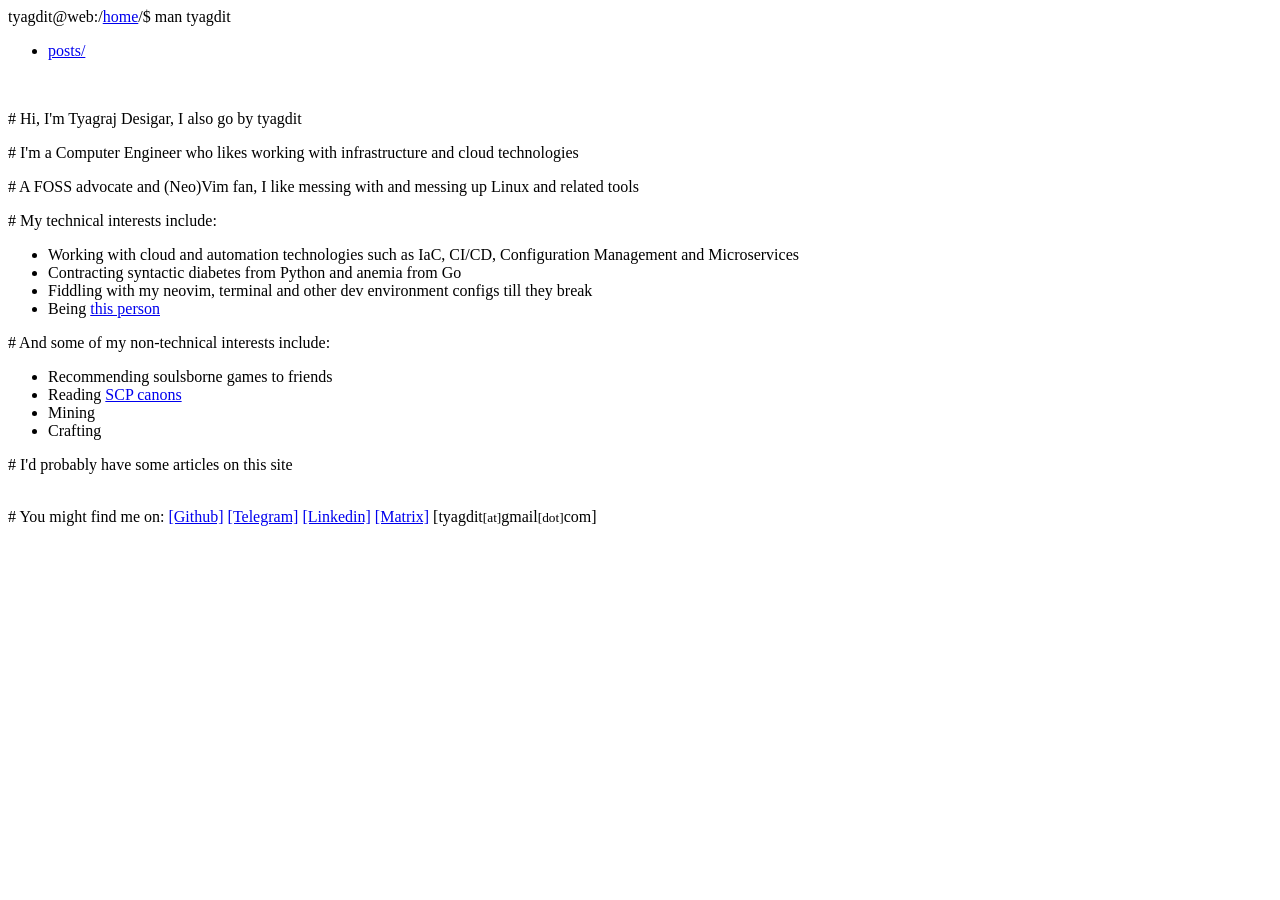
<file: docs/index.html>
<!DOCTYPE html>
<html lang="en-us">
<head>
	<meta name="generator" content="Hugo 0.111.3">
    <meta charset="utf-8">
    <meta http-equiv="X-UA-Compatible" content="IE=edge">
    <title>Tyagraj Desigar&#39;s site/</title>
    
    <meta name="viewport" content="width=device-width, initial-scale=1">
    <meta name="robots" content="all,follow">
    <meta name="googlebot" content="index,follow,snippet,archive">
    <link rel="stylesheet" href="https://nichir.in/hugo-theme-console/css/terminal-0.7.1.min.css">
    <link rel="stylesheet" href="https://nichir.in/hugo-theme-console/css/animate-3.7.2.min.css">
    <link rel="stylesheet" href="https://nichir.in/hugo-theme-console/css/console.css">
    
      <!--[if lt IE 9]>
          <script src="https://oss.maxcdn.com/html5shiv/3.7.2/html5shiv.min.js"></script>
          <script src="https://oss.maxcdn.com/respond/1.4.2/respond.min.js"></script>
      <![endif]-->
       
      <link href="https://nichir.in/index.xml" rel="alternate" type="application/rss+xml" title="Tyagraj Desigar's site" />
    <meta property="og:title" content="" />
<meta property="og:description" content="" />
<meta property="og:type" content="website" />
<meta property="og:url" content="https://nichir.in/" />


<meta name="twitter:title" content=""/>
<meta name="twitter:description" content=""/>

</head>
<body class="terminal">
    <div class="container">
        <div class="terminal-nav">
          <header class="terminal-logo">
            <div class="logo terminal-prompt">
                
                
                tyagdit@web:/<a href="https://nichir.in/" class="no-style ">home</a>/$&nbsp;man tyagdit</div>
          </header>

          <nav class="terminal-menu">
            <ul vocab="https://schema.org/" typeof="BreadcrumbList">
                
                <li><a href="https://nichir.in/posts/" typeof="ListItem">posts/</a></li>
                
            </ul>
          </nav>
        </div>
    </div>

    <div class="container">
        


    <br>
    <p># Hi, I'm Tyagraj Desigar, I also go by tyagdit
    <p># I'm a Computer Engineer who likes working with infrastructure and cloud technologies
    <p># A FOSS advocate and (Neo)Vim fan, I like messing with and messing up Linux and related tools

    <p># My technical interests include:<br>
    <ul>
        <li> Working with cloud and automation technologies such as IaC, CI/CD, Configuration Management and Microservices
        <li> Contracting syntactic diabetes from Python and anemia from Go<br>
        <li> Fiddling with my neovim, terminal and other dev environment configs till they break <br>
        <li> Being <a href="https://imgs.xkcd.com/comics/the_general_problem.png">this person</a><br>
    </ul>

    <p># And some of my non-technical interests include:<br>
    <ul>
        <li> Recommending soulsborne games to friends
        <li> Reading <a href="https://scp-wiki.wikidot.com/canon-hub">SCP canons</a>
        <li> Mining
        <li> Crafting
    </ul>

    <p># I'd probably have some articles on this site
    <br><br>


    <p># You might find me on:
    
        
            <a href="https://github.com/tyagdit" aria-label="Github">[Github]</a>
        
    
        
            <a href="https://t.me/altiboi" aria-label="Telegram">[Telegram]</a>
        
    
        
            <a href="https://linkedin.com/in/tyagraj-desigar" aria-label="Linkedin">[Linkedin]</a>
        
    
        
            <a href="https://matrix.to/#/@tyagdit:matrix.org" aria-label="Matrix">[Matrix]</a>
        
    
        
            [tyagdit<small>[at]</small>gmail<small>[dot]</small>com]
        
    



        
    </div>
  </body>
</html>
</file>
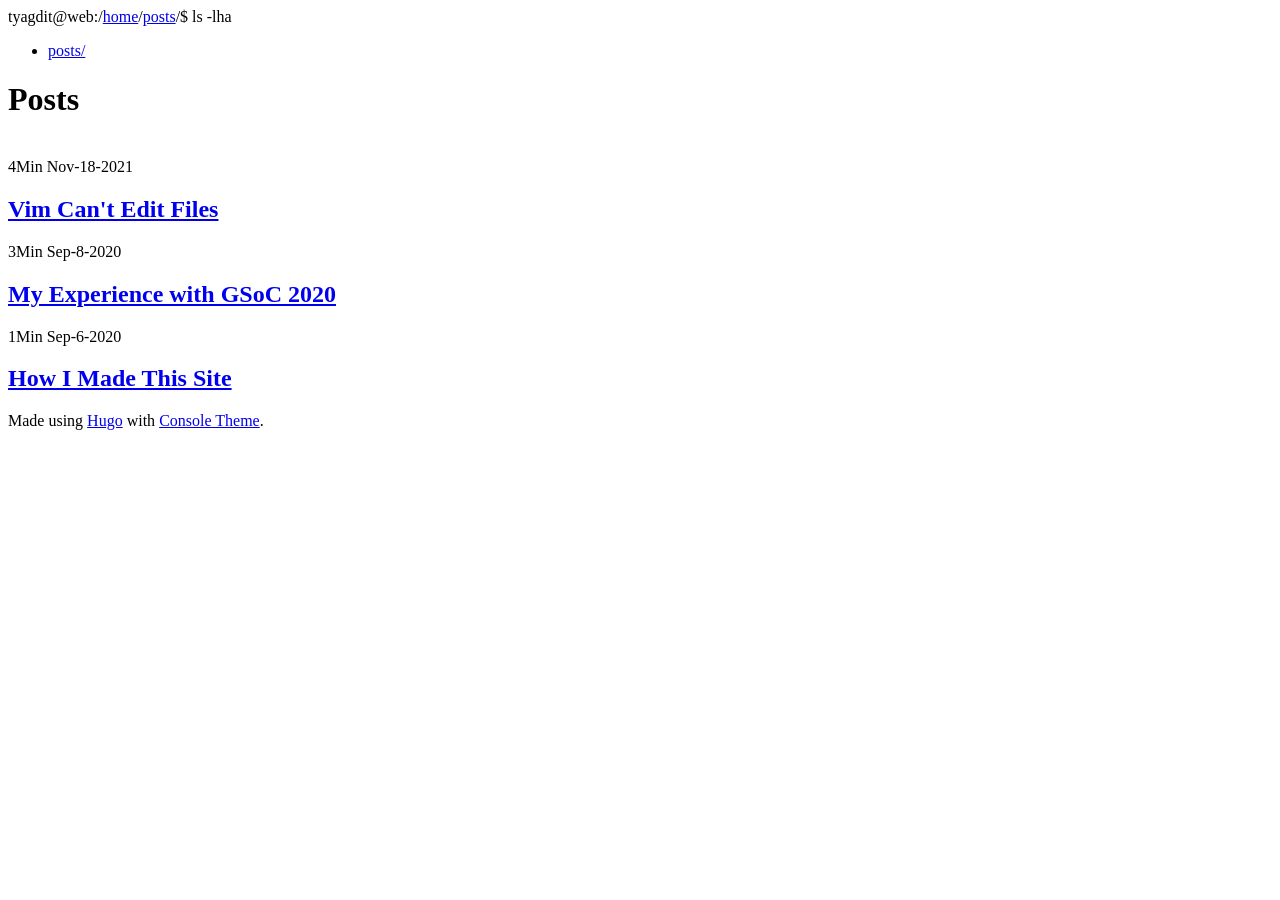
<file: docs/posts/index.html>
<!DOCTYPE html>
<html lang="en-us">
<head>
    <meta charset="utf-8">
    <meta http-equiv="X-UA-Compatible" content="IE=edge">
    <title>Tyagraj Desigar&#39;s site/posts/</title>
    
    <meta name="viewport" content="width=device-width, initial-scale=1">
    <meta name="robots" content="all,follow">
    <meta name="googlebot" content="index,follow,snippet,archive">
    <link rel="stylesheet" href="https://nichir.in/hugo-theme-console/css/terminal-0.7.1.min.css">
    <link rel="stylesheet" href="https://nichir.in/hugo-theme-console/css/animate-3.7.2.min.css">
    <link rel="stylesheet" href="https://nichir.in/hugo-theme-console/css/console.css">
    
      <!--[if lt IE 9]>
          <script src="https://oss.maxcdn.com/html5shiv/3.7.2/html5shiv.min.js"></script>
          <script src="https://oss.maxcdn.com/respond/1.4.2/respond.min.js"></script>
      <![endif]-->
       
      <link href="https://nichir.in/posts/index.xml" rel="alternate" type="application/rss+xml" title="Tyagraj Desigar's site" />
    <meta property="og:title" content="Posts" />
<meta property="og:description" content="" />
<meta property="og:type" content="website" />
<meta property="og:url" content="https://nichir.in/posts/" />


<meta name="twitter:title" content="Posts"/>
<meta name="twitter:description" content=""/>

</head>
<body class="terminal">
    <div class="container">
        <div class="terminal-nav">
          <header class="terminal-logo">
            <div class="logo terminal-prompt">
                
                
                tyagdit@web:/<a href="https://nichir.in/" class="no-style ">home</a>/<a href='https://nichir.in//posts'>posts</a>/$&nbsp;ls -lha</div>
          </header>

          <nav class="terminal-menu">
            <ul vocab="https://schema.org/" typeof="BreadcrumbList">
                
                <li><a href="https://nichir.in/posts/" typeof="ListItem">posts/</a></li>
                
            </ul>
          </nav>
        </div>
    </div>

    <div class="container">
        
<h1>Posts</h1>
<br/>


<div class="posts-list">

    
        <div class="post">
            <div class="date">4Min Nov-18-2021</div>
            <h2><a href="https://nichir.in/posts/vim-cant-edit-files/" title="Vim Can&#39;t Edit Files">Vim Can&#39;t Edit Files</a></h2>
            
        </div>
    

    
        <div class="post">
            <div class="date">3Min Sep-8-2020</div>
            <h2><a href="https://nichir.in/posts/gsoc-experience/" title="My Experience with GSoC 2020">My Experience with GSoC 2020</a></h2>
            
        </div>
    

    
        <div class="post">
            <div class="date">1Min Sep-6-2020</div>
            <h2><a href="https://nichir.in/posts/how-i-made-this/" title="How I Made This Site">How I Made This Site</a></h2>
            
        </div>
    

</div>


        
            <div class="footer">
    Made using <a href="https://gohugo.io/">Hugo</a> with
    <a href="https://github.com/tyagdit/hugo-theme-console/">Console Theme</a>. 
</div>

        
    </div>
  </body>
</html>
</file>
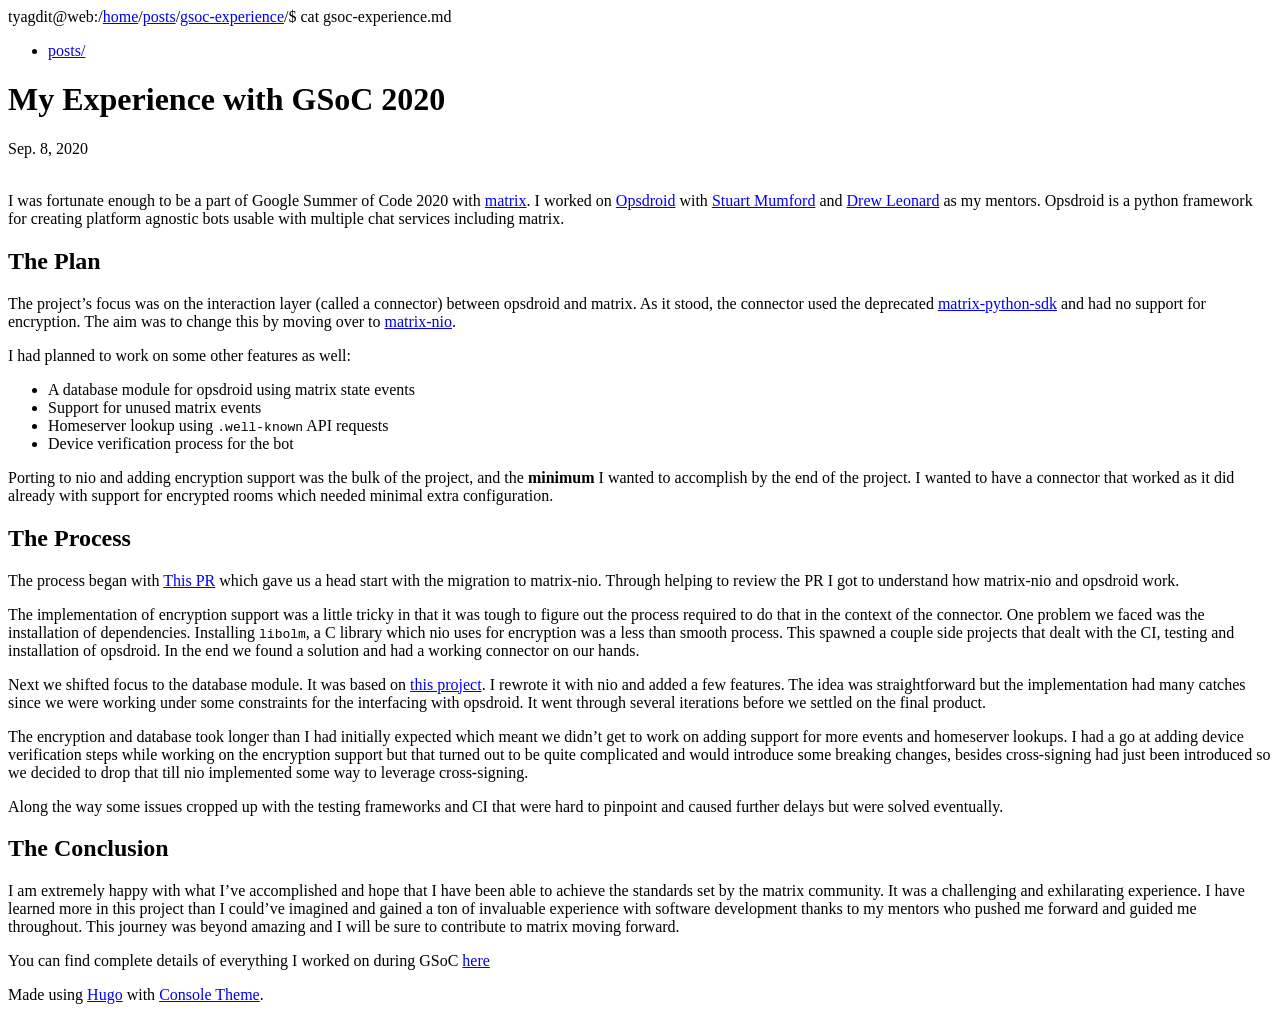
<file: docs/posts/gsoc-experience/index.html>
<!DOCTYPE html>
<html lang="en-us">
<head>
    <meta charset="utf-8">
    <meta http-equiv="X-UA-Compatible" content="IE=edge">
    <title>Tyagraj Desigar&#39;s site/posts/gsoc-experience/</title>
    
    <meta name="viewport" content="width=device-width, initial-scale=1">
    <meta name="robots" content="all,follow">
    <meta name="googlebot" content="index,follow,snippet,archive">
    <link rel="stylesheet" href="https://nichir.in/hugo-theme-console/css/terminal-0.7.1.min.css">
    <link rel="stylesheet" href="https://nichir.in/hugo-theme-console/css/animate-3.7.2.min.css">
    <link rel="stylesheet" href="https://nichir.in/hugo-theme-console/css/console.css">
    
      <!--[if lt IE 9]>
          <script src="https://oss.maxcdn.com/html5shiv/3.7.2/html5shiv.min.js"></script>
          <script src="https://oss.maxcdn.com/respond/1.4.2/respond.min.js"></script>
      <![endif]-->
       <meta property="og:title" content="My Experience with GSoC 2020" />
<meta property="og:description" content="" />
<meta property="og:type" content="article" />
<meta property="og:url" content="https://nichir.in/posts/gsoc-experience/" /><meta property="article:published_time" content="2020-09-08T20:36:27+05:30" />



<meta name="twitter:title" content="My Experience with GSoC 2020"/>
<meta name="twitter:description" content="I was fortunate enough to be a part of Google Summer of Code 2020 with matrix. I worked on Opsdroid with Stuart Mumford and Drew Leonard as my mentors. Opsdroid is a python framework for creating platform agnostic bots usable with multiple chat services including matrix.
The Plan The project&rsquo;s focus was on the interaction layer (called a connector) between opsdroid and matrix. As it stood, the connector used the deprecated matrix-python-sdk and had no support for encryption."/>

</head>
<body class="terminal">
    <div class="container">
        <div class="terminal-nav">
          <header class="terminal-logo">
            <div class="logo terminal-prompt">
                
                
                tyagdit@web:/<a href="https://nichir.in/" class="no-style ">home</a>/<a href='https://nichir.in//posts'>posts</a>/<a href='https://nichir.in//posts/gsoc-experience'>gsoc-experience</a>/$&nbsp;cat gsoc-experience.md</div>
          </header>

          <nav class="terminal-menu">
            <ul vocab="https://schema.org/" typeof="BreadcrumbList">
                
                <li><a href="https://nichir.in/posts/" typeof="ListItem">posts/</a></li>
                
            </ul>
          </nav>
        </div>
    </div>

    <div class="container">
        
<h1>My Experience with GSoC 2020</h1>

Sep. 8, 2020


<br/><br/>
<p>I was fortunate enough to be a part of Google Summer of Code 2020 with
<a href="https://matrix.org">matrix</a>. I worked on
<a href="https://github.com/opsdroid/opsdroid">Opsdroid</a> with <a href="https://github.com/Cadair">Stuart
Mumford</a> and <a href="https://github.com/SolarDrew">Drew
Leonard</a> as my mentors. Opsdroid is a python
framework for creating platform agnostic bots usable with multiple chat services
including matrix.</p>
<h2 id="the-plan">The Plan</h2>
<p>The project&rsquo;s focus was on the interaction layer (called a connector) between
opsdroid and matrix. As it stood, the connector used the deprecated
<a href="https://github.com/matrix-org/matrix-python-sdk">matrix-python-sdk</a> and had no
support for encryption. The aim was to change this by moving over to
<a href="https://github.com/poljar/matrix-nio">matrix-nio</a>.</p>
<p>I had planned to work on some other features as well:</p>
<ul>
<li>A database module for opsdroid using matrix state events</li>
<li>Support for unused matrix events</li>
<li>Homeserver lookup using <code>.well-known</code> API requests</li>
<li>Device verification process for the bot</li>
</ul>
<p>Porting to nio and adding encryption support was the bulk of the project, and
the <strong>minimum</strong> I wanted to accomplish by the end of the project. I wanted to
have a connector that worked as it did already with support for encrypted rooms
which needed minimal extra configuration.</p>
<h2 id="the-process">The Process</h2>
<p>The process began with <a href="https://github.com/opsdroid/opsdroid/pull/1418">This PR</a>
which gave us a head start with the migration to matrix-nio. Through helping to
review the PR I got to understand how matrix-nio and opsdroid work.</p>
<p>The implementation of encryption support was a little tricky in that it was
tough to figure out the process required to do that in the context of the
connector. One problem we faced was the installation of dependencies. Installing
<code>libolm</code>, a C library which nio uses for encryption was a less than smooth
process. This spawned a couple side projects that dealt with the CI, testing and
installation of opsdroid. In the end we found a solution and had a working
connector on our hands.</p>
<p>Next we shifted focus to the database module. It was based on <a href="https://github.com/SolarDrew/database-matrix">this
project</a>. I rewrote it with nio
and added a few features. The idea was straightforward but the implementation
had many catches since we were working under some constraints for the
interfacing with opsdroid. It went through several iterations before we settled
on the final product.</p>
<p>The encryption and database took longer than I had initially expected which
meant we didn&rsquo;t get to work on adding support for more events and homeserver
lookups. I had a go at adding device verification steps while working on the
encryption support but that turned out to be quite complicated and would
introduce some breaking changes, besides cross-signing had just been introduced
so we decided to drop that till nio implemented some way to leverage
cross-signing.</p>
<p>Along the way some issues cropped up with the testing frameworks and CI that
were hard to pinpoint and caused further delays but were solved eventually.</p>
<h2 id="the-conclusion">The Conclusion</h2>
<p>I am extremely happy with what I&rsquo;ve accomplished and hope that I have been able
to achieve the standards set by the matrix community. It was a challenging and
exhilarating experience. I have learned more in this project than I could&rsquo;ve
imagined and gained a ton of invaluable experience with software development
thanks to my mentors who pushed me forward and guided me throughout. This
journey was beyond amazing and I will be sure to contribute to matrix moving
forward.</p>
<p>You can find complete details of everything I worked on during GSoC
<a href="https://gist.github.com/Tyagdit/0e6feb332fc33c540db728092cc7ae7f">here</a></p>



        
            <div class="footer">
    Made using <a href="https://gohugo.io/">Hugo</a> with
    <a href="https://github.com/tyagdit/hugo-theme-console/">Console Theme</a>. 
</div>

        
    </div>
  </body>
</html>
</file>
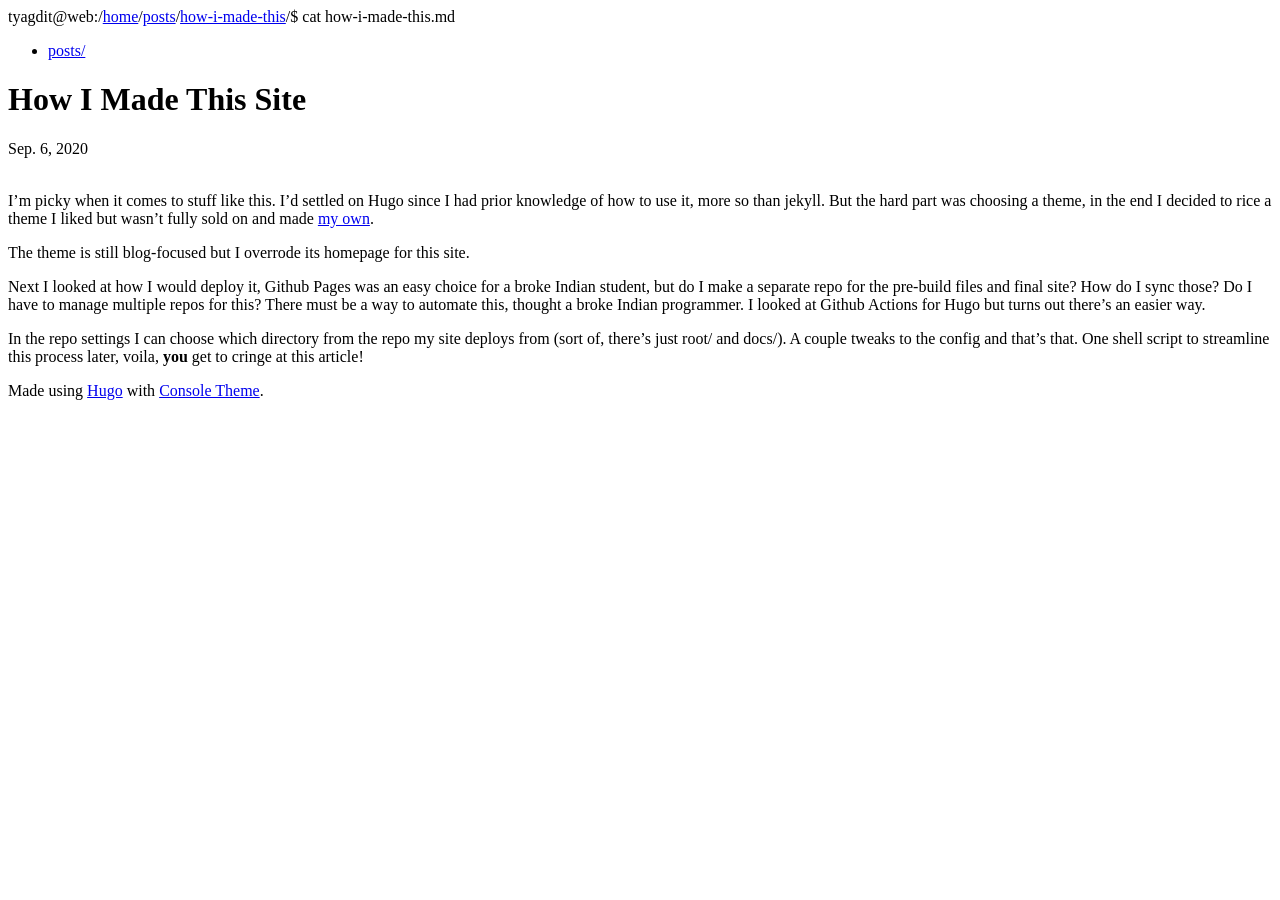
<file: docs/posts/how-i-made-this/index.html>
<!DOCTYPE html>
<html lang="en-us">
<head>
    <meta charset="utf-8">
    <meta http-equiv="X-UA-Compatible" content="IE=edge">
    <title>Tyagraj Desigar&#39;s site/posts/how-i-made-this/</title>
    
    <meta name="viewport" content="width=device-width, initial-scale=1">
    <meta name="robots" content="all,follow">
    <meta name="googlebot" content="index,follow,snippet,archive">
    <link rel="stylesheet" href="https://nichir.in/hugo-theme-console/css/terminal-0.7.1.min.css">
    <link rel="stylesheet" href="https://nichir.in/hugo-theme-console/css/animate-3.7.2.min.css">
    <link rel="stylesheet" href="https://nichir.in/hugo-theme-console/css/console.css">
    
      <!--[if lt IE 9]>
          <script src="https://oss.maxcdn.com/html5shiv/3.7.2/html5shiv.min.js"></script>
          <script src="https://oss.maxcdn.com/respond/1.4.2/respond.min.js"></script>
      <![endif]-->
       <meta property="og:title" content="How I Made This Site" />
<meta property="og:description" content="" />
<meta property="og:type" content="article" />
<meta property="og:url" content="https://nichir.in/posts/how-i-made-this/" /><meta property="article:published_time" content="2020-09-06T01:52:40+05:30" />



<meta name="twitter:title" content="How I Made This Site"/>
<meta name="twitter:description" content="I&rsquo;m picky when it comes to stuff like this. I&rsquo;d settled on Hugo since I had prior knowledge of how to use it, more so than jekyll. But the hard part was choosing a theme, in the end I decided to rice a theme I liked but wasn&rsquo;t fully sold on and made my own.
The theme is still blog-focused but I overrode its homepage for this site.
Next I looked at how I would deploy it, Github Pages was an easy choice for a broke Indian student, but do I make a separate repo for the pre-build files and final site?"/>

</head>
<body class="terminal">
    <div class="container">
        <div class="terminal-nav">
          <header class="terminal-logo">
            <div class="logo terminal-prompt">
                
                
                tyagdit@web:/<a href="https://nichir.in/" class="no-style ">home</a>/<a href='https://nichir.in//posts'>posts</a>/<a href='https://nichir.in//posts/how-i-made-this'>how-i-made-this</a>/$&nbsp;cat how-i-made-this.md</div>
          </header>

          <nav class="terminal-menu">
            <ul vocab="https://schema.org/" typeof="BreadcrumbList">
                
                <li><a href="https://nichir.in/posts/" typeof="ListItem">posts/</a></li>
                
            </ul>
          </nav>
        </div>
    </div>

    <div class="container">
        
<h1>How I Made This Site</h1>

Sep. 6, 2020


<br/><br/>
<p>I&rsquo;m picky when it comes to stuff like this. I&rsquo;d settled on Hugo since I had
prior knowledge of how to use it, more so than jekyll. But the hard part was
choosing a theme, in the end I decided to rice a theme I liked but wasn&rsquo;t fully
sold on and made <a href="https://github.com/Tyagdit/hugo-theme-console">my own</a>.</p>
<p>The theme is still blog-focused but I overrode its homepage for this site.</p>
<p>Next I looked at how I would deploy it, Github Pages was an easy choice for a
broke Indian student, but do I make a separate repo for the pre-build files and
final site? How do I sync those? Do I have to manage multiple repos for this?
There must be a way to automate this, thought a broke Indian programmer. I
looked at Github Actions for Hugo but turns out there&rsquo;s an easier way.</p>
<p>In the repo settings I can choose which directory from the repo my site deploys
from (sort of, there&rsquo;s just root/ and docs/). A couple tweaks to the config and
that&rsquo;s that. One shell script to streamline this process later, voila, <strong>you</strong>
get to cringe at this article!</p>



        
            <div class="footer">
    Made using <a href="https://gohugo.io/">Hugo</a> with
    <a href="https://github.com/tyagdit/hugo-theme-console/">Console Theme</a>. 
</div>

        
    </div>
  </body>
</html>
</file>
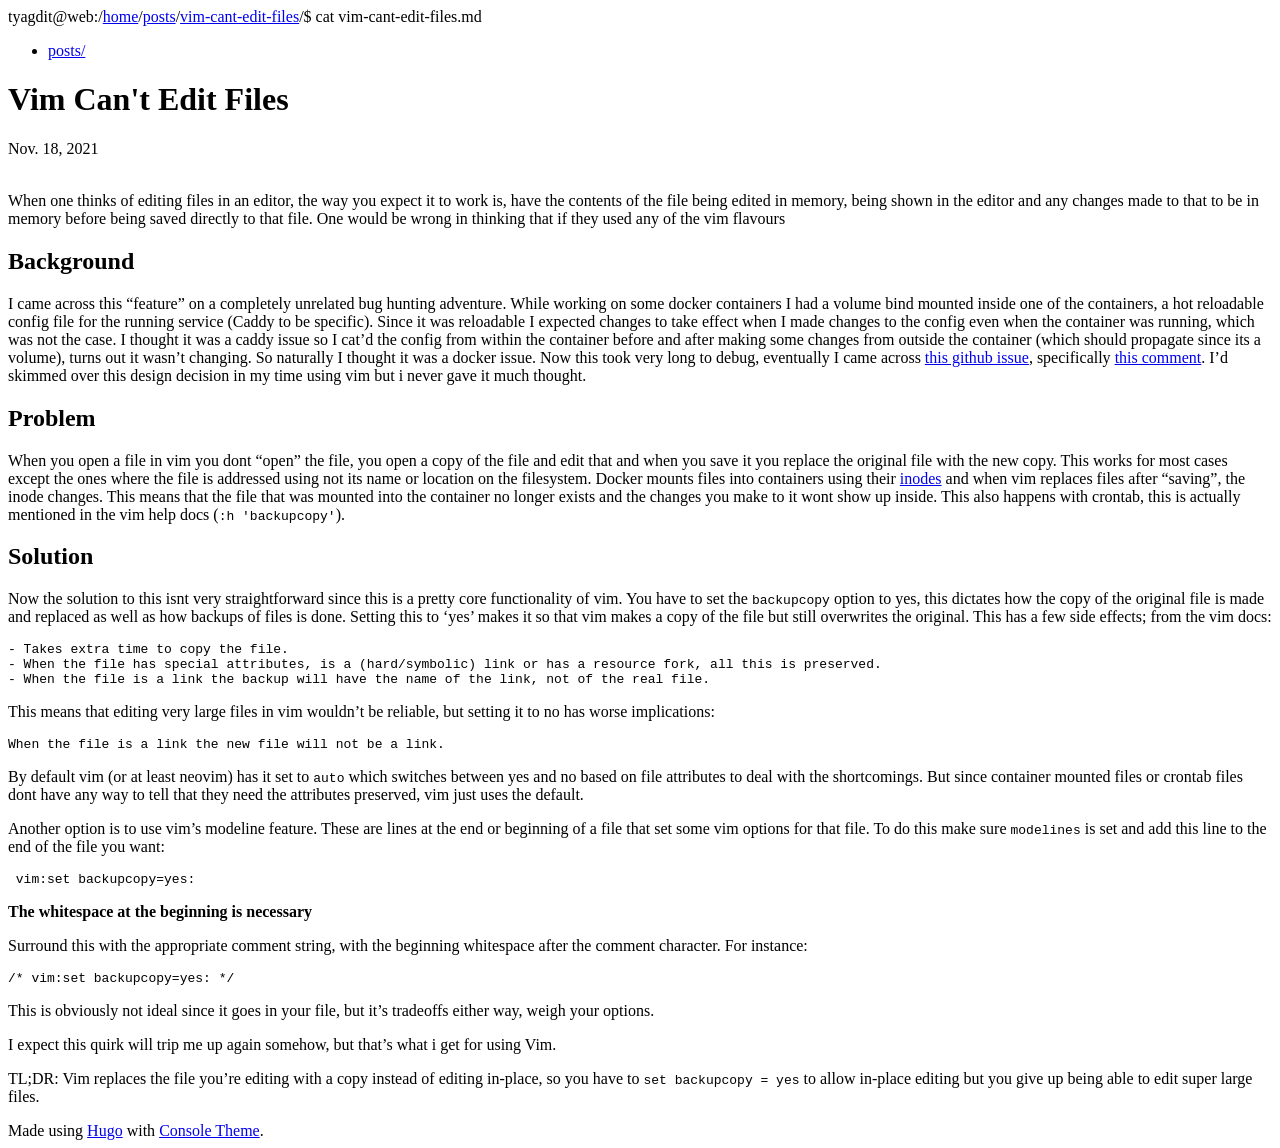
<file: docs/posts/vim-cant-edit-files/index.html>
<!DOCTYPE html>
<html lang="en-us">
<head>
    <meta charset="utf-8">
    <meta http-equiv="X-UA-Compatible" content="IE=edge">
    <title>Tyagraj Desigar&#39;s site/posts/vim-cant-edit-files/</title>
    
    <meta name="viewport" content="width=device-width, initial-scale=1">
    <meta name="robots" content="all,follow">
    <meta name="googlebot" content="index,follow,snippet,archive">
    <link rel="stylesheet" href="https://nichir.in/hugo-theme-console/css/terminal-0.7.1.min.css">
    <link rel="stylesheet" href="https://nichir.in/hugo-theme-console/css/animate-3.7.2.min.css">
    <link rel="stylesheet" href="https://nichir.in/hugo-theme-console/css/console.css">
    
      <!--[if lt IE 9]>
          <script src="https://oss.maxcdn.com/html5shiv/3.7.2/html5shiv.min.js"></script>
          <script src="https://oss.maxcdn.com/respond/1.4.2/respond.min.js"></script>
      <![endif]-->
       <meta property="og:title" content="Vim Can&#39;t Edit Files" />
<meta property="og:description" content="" />
<meta property="og:type" content="article" />
<meta property="og:url" content="https://nichir.in/posts/vim-cant-edit-files/" /><meta property="article:published_time" content="2021-11-18T20:34:47+05:30" />



<meta name="twitter:title" content="Vim Can&#39;t Edit Files"/>
<meta name="twitter:description" content="When one thinks of editing files in an editor, the way you expect it to work is, have the contents of the file being edited in memory, being shown in the editor and any changes made to that to be in memory before being saved directly to that file. One would be wrong in thinking that if they used any of the vim flavours
Background I came across this &ldquo;feature&rdquo; on a completely unrelated bug hunting adventure."/>

</head>
<body class="terminal">
    <div class="container">
        <div class="terminal-nav">
          <header class="terminal-logo">
            <div class="logo terminal-prompt">
                
                
                tyagdit@web:/<a href="https://nichir.in/" class="no-style ">home</a>/<a href='https://nichir.in//posts'>posts</a>/<a href='https://nichir.in//posts/vim-cant-edit-files'>vim-cant-edit-files</a>/$&nbsp;cat vim-cant-edit-files.md</div>
          </header>

          <nav class="terminal-menu">
            <ul vocab="https://schema.org/" typeof="BreadcrumbList">
                
                <li><a href="https://nichir.in/posts/" typeof="ListItem">posts/</a></li>
                
            </ul>
          </nav>
        </div>
    </div>

    <div class="container">
        
<h1>Vim Can&#39;t Edit Files</h1>

Nov. 18, 2021


<br/><br/>
<p>When one thinks of editing files in an editor, the way you expect it to work is, have the contents of the file being edited in memory, being shown in the editor and any changes made to that to be in memory before being saved directly to that file. One would be wrong in thinking that if they used any of the vim flavours</p>
<h2 id="background">Background</h2>
<p>I came across this &ldquo;feature&rdquo; on a completely unrelated bug hunting adventure. While working on some docker containers I had a volume bind mounted inside one of the containers, a hot reloadable config file for the running service (Caddy to be specific). Since it was reloadable I expected changes to take effect when I made changes to the config even when the container was running, which was not the case. I thought it was a caddy issue so I cat&rsquo;d the config from within the container before and after making some changes from outside the container (which should propagate since its a volume), turns out it wasn&rsquo;t changing. So naturally I thought it was a docker issue. Now this took very long to debug, eventually I came across <a href="https://github.com/moby/moby/issues/15793">this github issue</a>, specifically <a href="https://github.com/moby/moby/issues/15793#issuecomment-488691757">this comment</a>. I&rsquo;d skimmed over this design decision in my time using vim but i never gave it much thought.</p>
<h2 id="problem">Problem</h2>
<p>When you open a file in vim you dont &ldquo;open&rdquo; the file, you open a copy of the file and edit that and when you save it you replace the original file with the new copy. This works for most cases except the ones where the file is addressed using not its name or location on the filesystem. Docker mounts files into containers using their <a href="https://en.wikipedia.org/wiki/Inode">inodes</a> and when vim replaces files after &ldquo;saving&rdquo;, the inode changes. This means that the file that was mounted into the container no longer exists and the changes you make to it wont show up inside. This also happens with crontab, this is actually mentioned in the vim help docs (<code>:h 'backupcopy'</code>).</p>
<h2 id="solution">Solution</h2>
<p>Now the solution to this isnt very straightforward since this is a pretty core functionality of vim. You have to set the <code>backupcopy</code> option to yes, this dictates how the copy of the original file is made and replaced as well as how backups of files is done. Setting this to &lsquo;yes&rsquo; makes it so that vim makes a copy of the file but still overwrites the original. This has a few side effects; from the vim docs:</p>
<pre tabindex="0"><code>- Takes extra time to copy the file.
- When the file has special attributes, is a (hard/symbolic) link or has a resource fork, all this is preserved.
- When the file is a link the backup will have the name of the link, not of the real file.
</code></pre><p>This means that editing very large files in vim wouldn&rsquo;t be reliable, but setting it to no has worse implications:</p>
<pre tabindex="0"><code>When the file is a link the new file will not be a link.
</code></pre><p>By default vim (or at least neovim) has it set to <code>auto</code>  which switches between yes and no based on file attributes to deal with the shortcomings. But since container mounted files or crontab files dont have any way to tell that they need the attributes preserved, vim just uses the default.</p>
<p>Another option is to use vim&rsquo;s modeline feature. These are lines at the end or beginning of a file that set some vim options for that file. To do this make sure <code>modelines</code> is set and add this line to the end of the file you want:</p>
<pre tabindex="0"><code> vim:set backupcopy=yes:
</code></pre><p><strong>The whitespace at the beginning is necessary</strong></p>
<p>Surround this with the appropriate comment string, with the beginning whitespace after the comment character. For instance:</p>
<pre tabindex="0"><code>/* vim:set backupcopy=yes: */
</code></pre><p>This is obviously not ideal since it goes in your file, but it&rsquo;s tradeoffs either way, weigh your options.</p>
<p>I expect this quirk will trip me up again somehow, but that&rsquo;s what i get for using Vim.</p>
<p>TL;DR: Vim replaces the file you&rsquo;re editing with a copy instead of editing in-place, so you have to <code>set backupcopy = yes</code> to allow in-place editing but you give up being able to edit super large files.</p>



        
            <div class="footer">
    Made using <a href="https://gohugo.io/">Hugo</a> with
    <a href="https://github.com/tyagdit/hugo-theme-console/">Console Theme</a>. 
</div>

        
    </div>
  </body>
</html>
</file>
